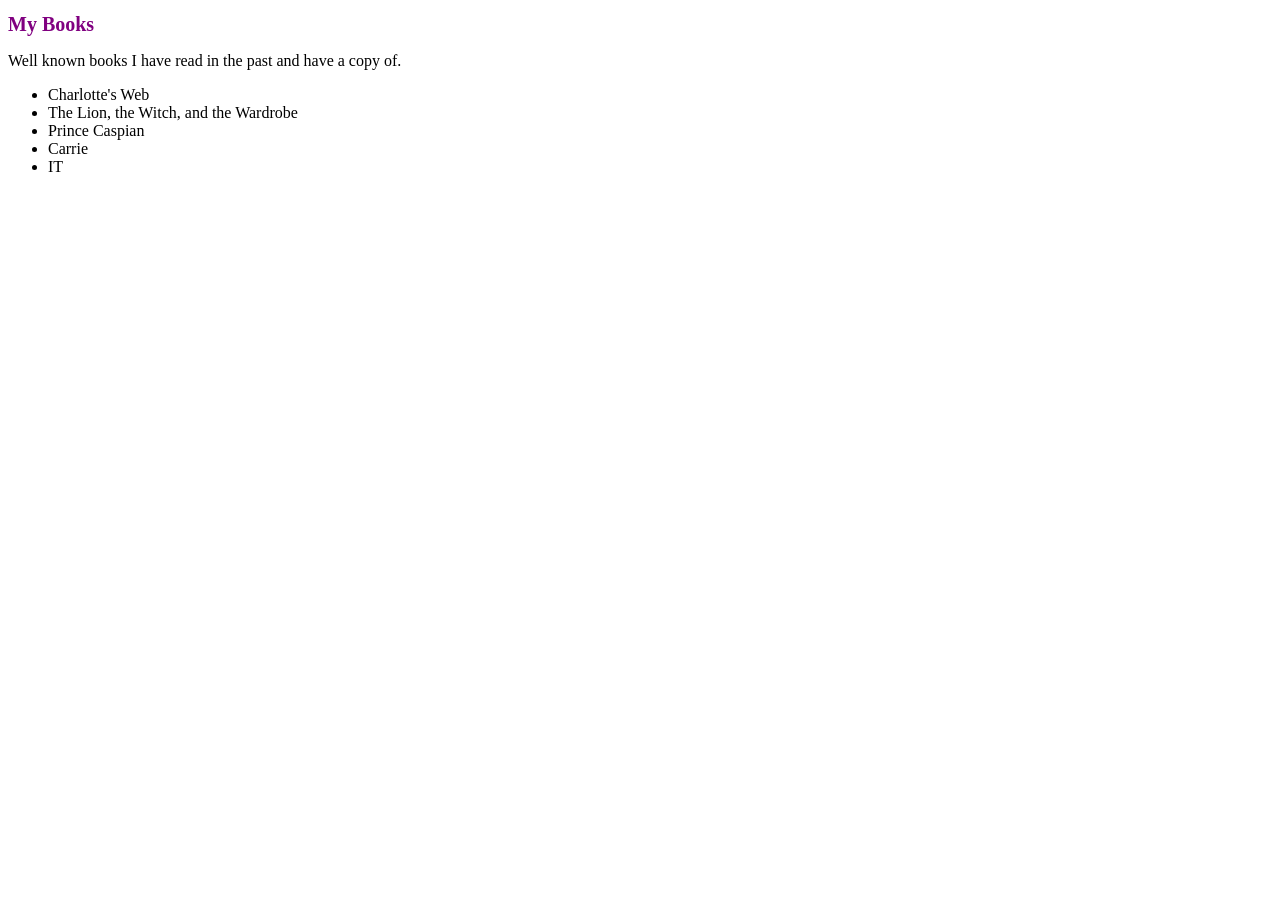
<file: bookExplorer/index.html>
<!--- Desiree Boudreaux Web 124 wk4 07/02/2026 -->
<!DOCTYPE html>
<html lang="en">
<head>
    <meta charset="UTF-8">
    <title>My Books</title>

    <style>
        .highlight {
            color: purple;
            font-weight: bold;
            font-size: 20px;
        }
    </style>
</head>

<body>
    <h1 class="highlight">My Books</h1>
    <p>Well known books I have read in the past and have a copy of.</p>

    <ul id="bookList">
        <li>Charlotte's Web</li>
        <li>The Lion, the Witch, and the Wardrobe</li>
        <li>Prince Caspian</li>
        <li>Carrie</li>
        <li>IT</li>
    </ul>

    <script src="explorer.js"></script>
</body>
</html>
</file>
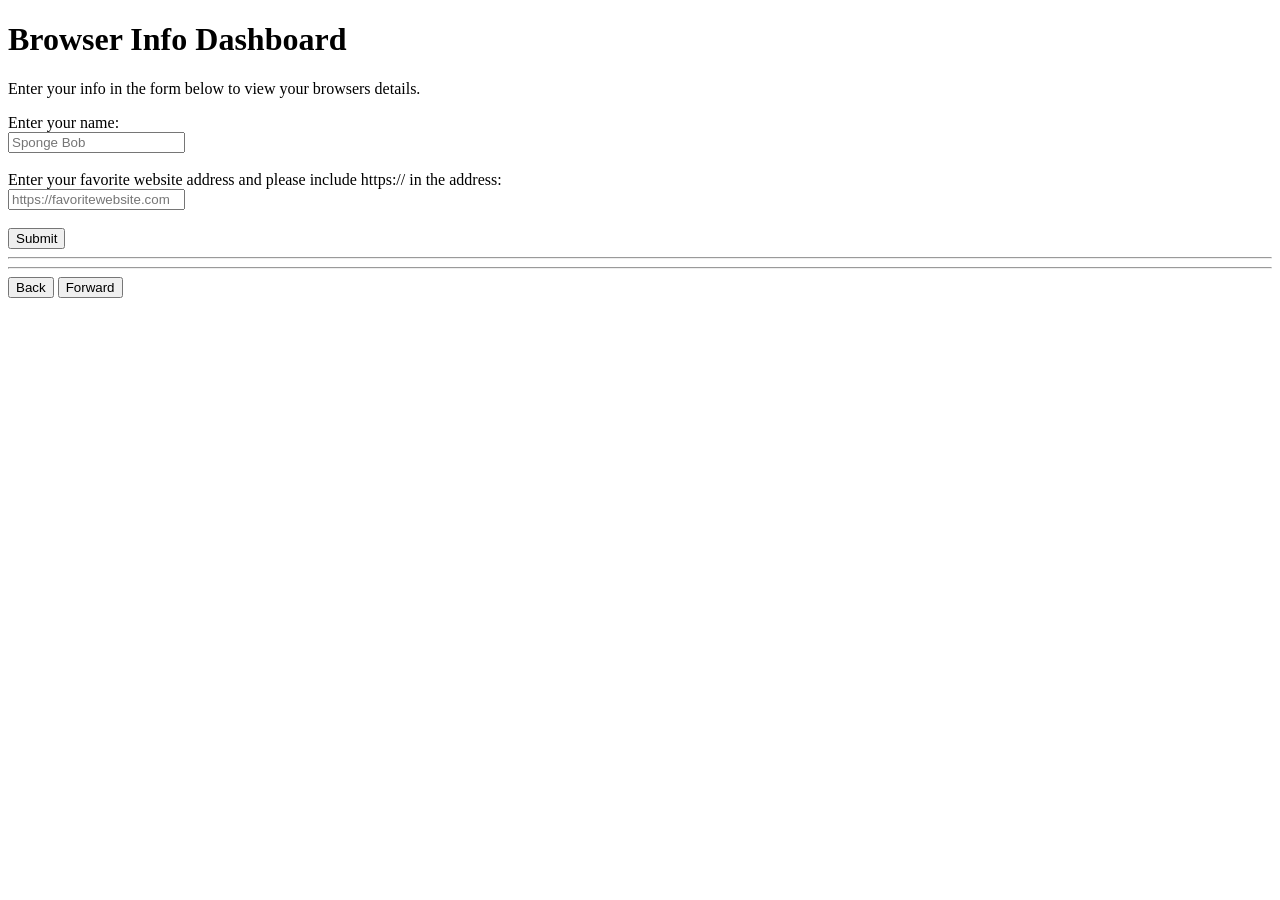
<file: browserDashboard/index.html>
<!-- Desiree Boudreaux WK 6 7/15/2026 -->

<!DOCTYPE html>
<html lang="en">

<head>
    <meta charset="UTF-8">
    <title>Browser Info Dashboard</title>
    <script src="dashboard.js" defer></script>
</head>

<body>
    <h1>Browser Info Dashboard</h1>
    <p>Enter your info in the form below to view your browsers details.</p>

    <!-- Form -->
    <form name="userForm" id="userForm">
        <label for="userName">Enter your name:</label><br>
        <input type="text" id="userName" name="userName" placeholder="Sponge Bob"><br><br>

        <label for="favoriteSite">Enter your favorite website address and please include https:// in the address:</label><br>
        <input type="text" id="favoriteSite" name="favoriteSite" placeholder="https://favoritewebsite.com"><br><br>

        <button type="submit">Submit</button>
    </form>

    <hr>

    <!-- Output Section -->
    <section id="output"></section>

    <hr>

    <!-- History Buttons -->
    <button id="backBtn">Back</button>
    <button id="forwardBtn">Forward</button>

</body>

</html>
</file>
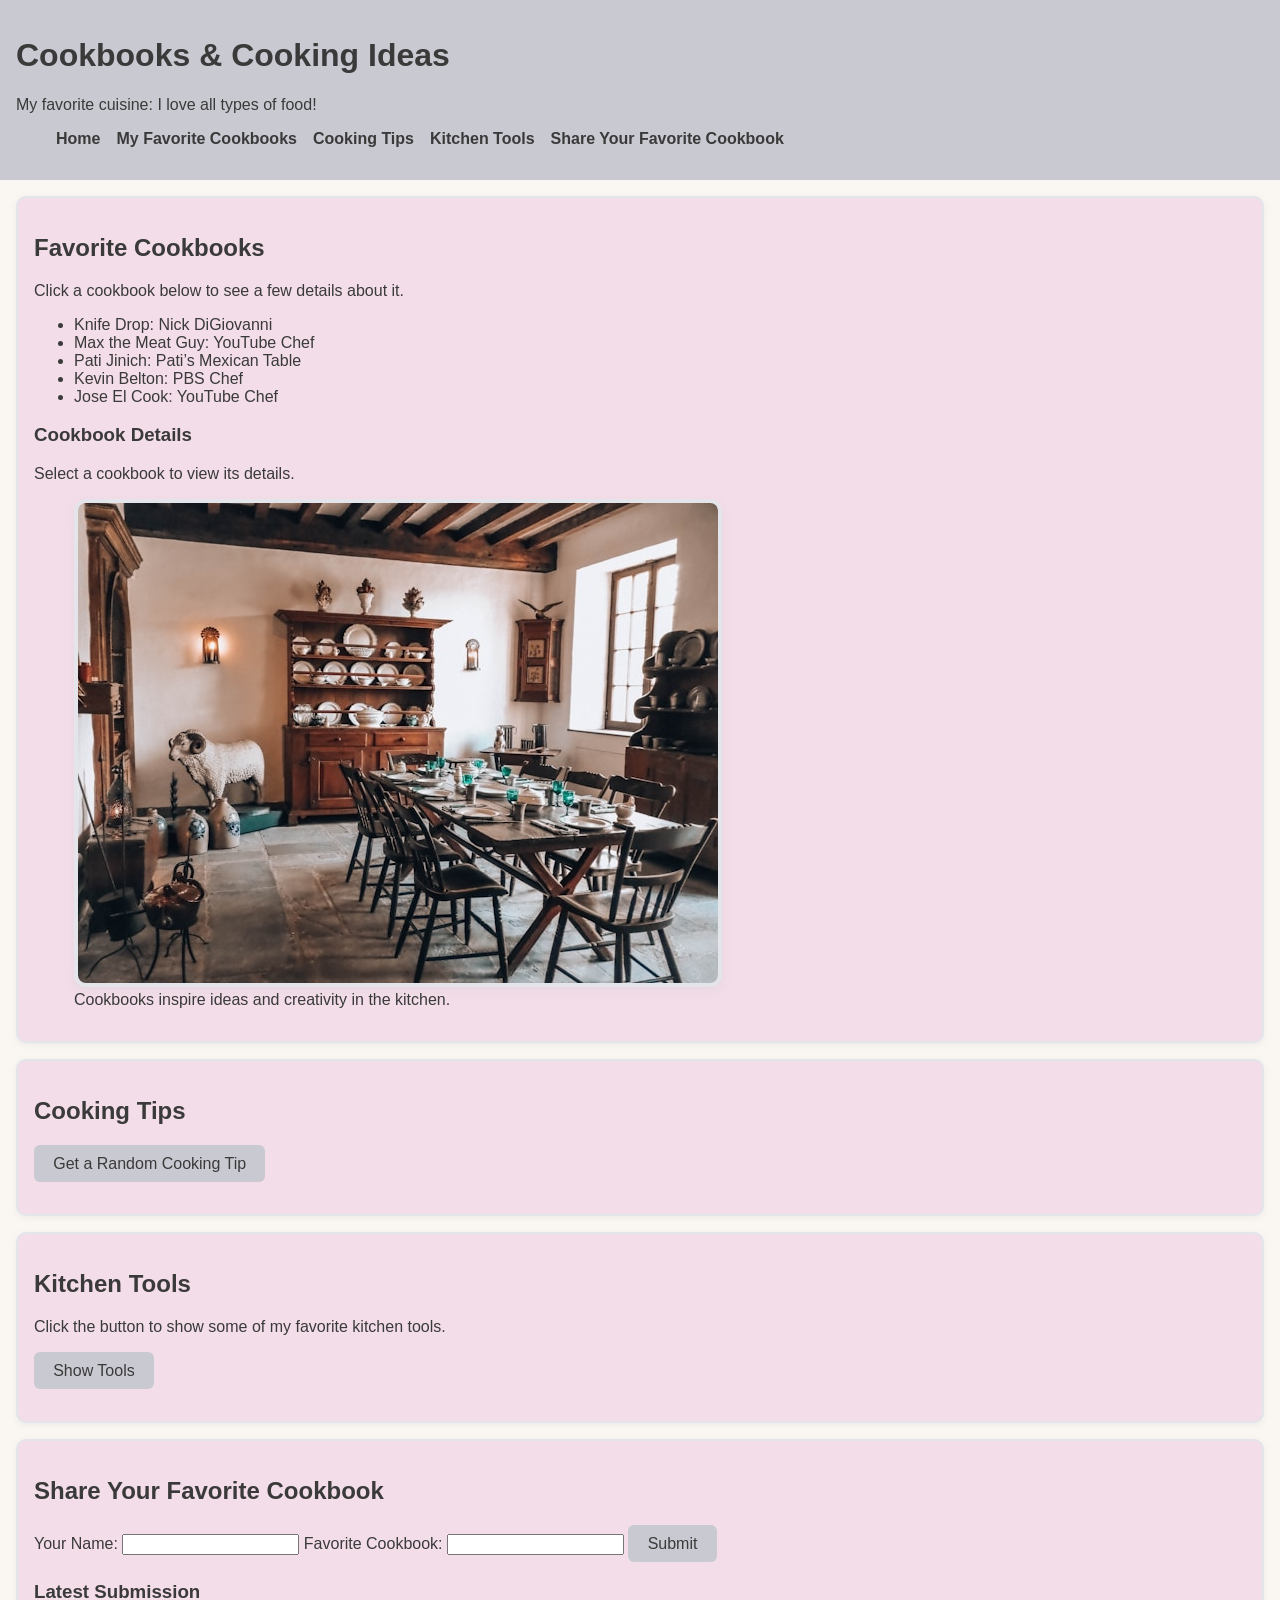
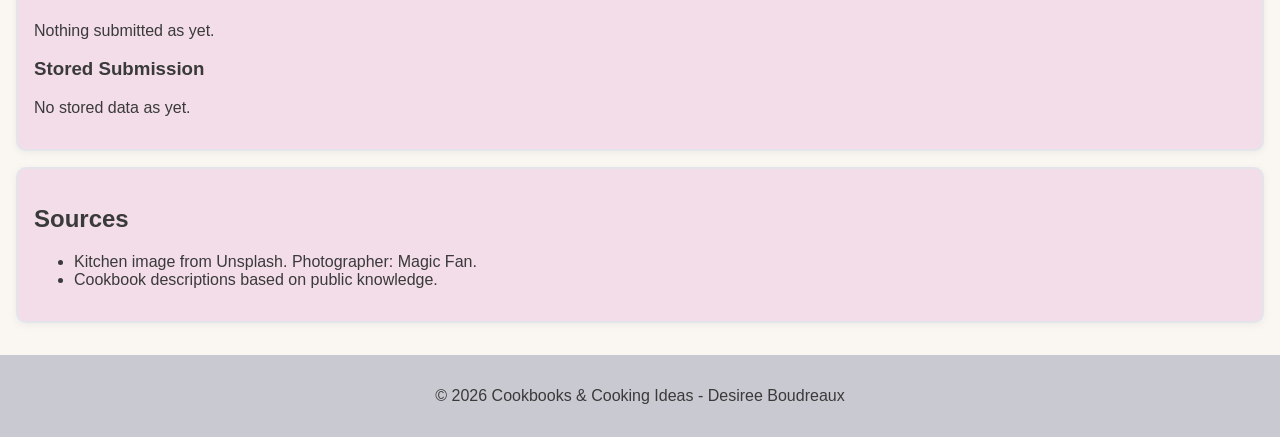
<file: finalAssignment/index.html>
<!-- Desiree Boudreaux Final Wk7 7/21/2026 -->
<!DOCTYPE html>
<html lang="en">

<head>
  <meta charset="UTF-8" />
  <title>Cookbooks & Cooking Ideas</title>
  <link rel="stylesheet" href="styles.css" />
</head>

<body>

  <!-- Homepage and Navigation -->
  <header id="home">
    <h1>Cookbooks & Cooking Ideas</h1>
    <p id="profile-output"></p>
    <nav>
      <ul id="nav-list">
        <li><a href="#home">Home</a></li>
        <li><a href="#cookbooks">My Favorite Cookbooks</a></li>
        <li><a href="#tips">Cooking Tips</a></li>
        <li><a href="#tools">Kitchen Tools</a></li>
        <li><a href="#feedback">Share Your Favorite Cookbook</a></li>
      </ul>
    </nav>
  </header>

  <main>

    <!-- Section 1 -->
    <section id="cookbooks">
      <h2>Favorite Cookbooks</h2>
      <p>Click a cookbook below to see a few details about it.</p>

      <!-- Event Delegation -->
      <ul id="cookbook-list">
        <li book-id="0">Knife Drop: Nick DiGiovanni</li>
        <li book-id="1">Max the Meat Guy: YouTube Chef</li>
        <li book-id="2">Pati Jinich: Pati’s Mexican Table</li>
        <li book-id="3">Kevin Belton: PBS Chef</li>
        <li book-id="4">Jose El Cook: YouTube Chef</li>
      </ul>

      <div id="book-details">
        <h3>Cookbook Details</h3>
        <p id="book-title">Select a cookbook to view its details.</p>
        <p id="book-author"></p>
        <p id="book-year"></p>
      </div>

      <figure>
        <img src="magic-fan-YZQPJCd7hYY-unsplash.jpg" alt="Modern pink kitchen" />
        <figcaption>Cookbooks inspire ideas and creativity in the kitchen.</figcaption>
      </figure>
    </section>

    <!-- Section 2 -->
    <section id="tips">
      <h2>Cooking Tips</h2>
      <button id="tip-btn">Get a Random Cooking Tip</button>
      <p id="tip-output"></p>
    </section>

    <!-- Section 3 -->
    <section id="tools">
      <h2>Kitchen Tools</h2>
      <p>Click the button to show some of my favorite kitchen tools.</p>
      <button id="show-tools-btn">Show Tools</button>
      <p id="tools-output"></p>
    </section>

    <!-- Form -->
    <section id="feedback">
      <h2>Share Your Favorite Cookbook</h2>

      <form id="cookbook-form">
        <label for="name-input">Your Name:</label>
        <input type="text" id="name-input" required />

        <label for="cookbook-input">Favorite Cookbook:</label>
        <input type="text" id="cookbook-input" required />

        <button type="submit">Submit</button>
      </form>

      <div id="submission-output">
        <h3>Latest Submission</h3>
        <p id="submission-text">Nothing submitted as yet.</p>
      </div>

      <div id="stored-output">
        <h3>Stored Submission</h3>
        <p id="stored-text">No stored data as yet.</p>
      </div>
    </section>

    <!-- Sources -->
    <section id="sources">
      <h2>Sources</h2>
      <ul>
        <li>Kitchen image from Unsplash. Photographer: Magic Fan.</li>
        <li>Cookbook descriptions based on public knowledge.</li>
      </ul>
    </section>

  </main>

  <footer>
    <p>&copy; 2026 Cookbooks & Cooking Ideas - Desiree Boudreaux</p>
  </footer>

  <script src="script.js"></script>
</body>

</html>
</file>
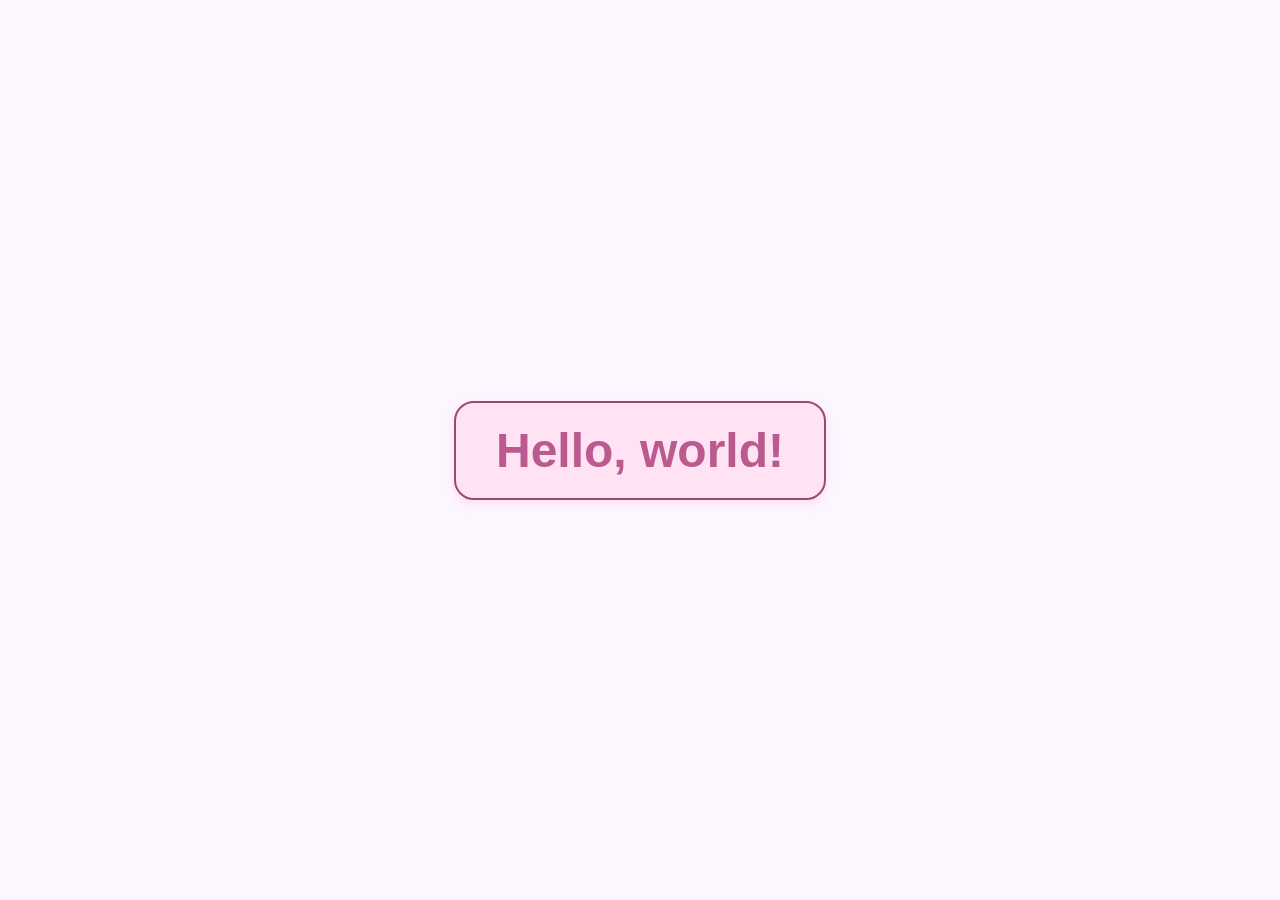
<file: HelloWorld/index.html>
<!DOCTYPE html>
<html lang="en">
<head>
  <meta charset="UTF-8">
  <title>Hello, world!</title>
  <style>
    body {
      background: #fdf6ff;
      font-family: "Poppins", sans-serif;
      display: flex;
      justify-content: center;
      align-items: center;
      height: 100vh;
      margin: 0;
      color: #ba5a8f;
      text-align: center;
    }

    h1 {
      font-size: 3rem;
      background: #ffe3f4;
      padding: 20px 40px;
      border-radius: 20px;
      box-shadow: 0 4px 10px rgba(255, 122, 196, 0.2);
      border: 2px solid #964b74;
    }
  </style>
</head>
<body>
  <h1>Hello, world!</h1>
</body>
</file>
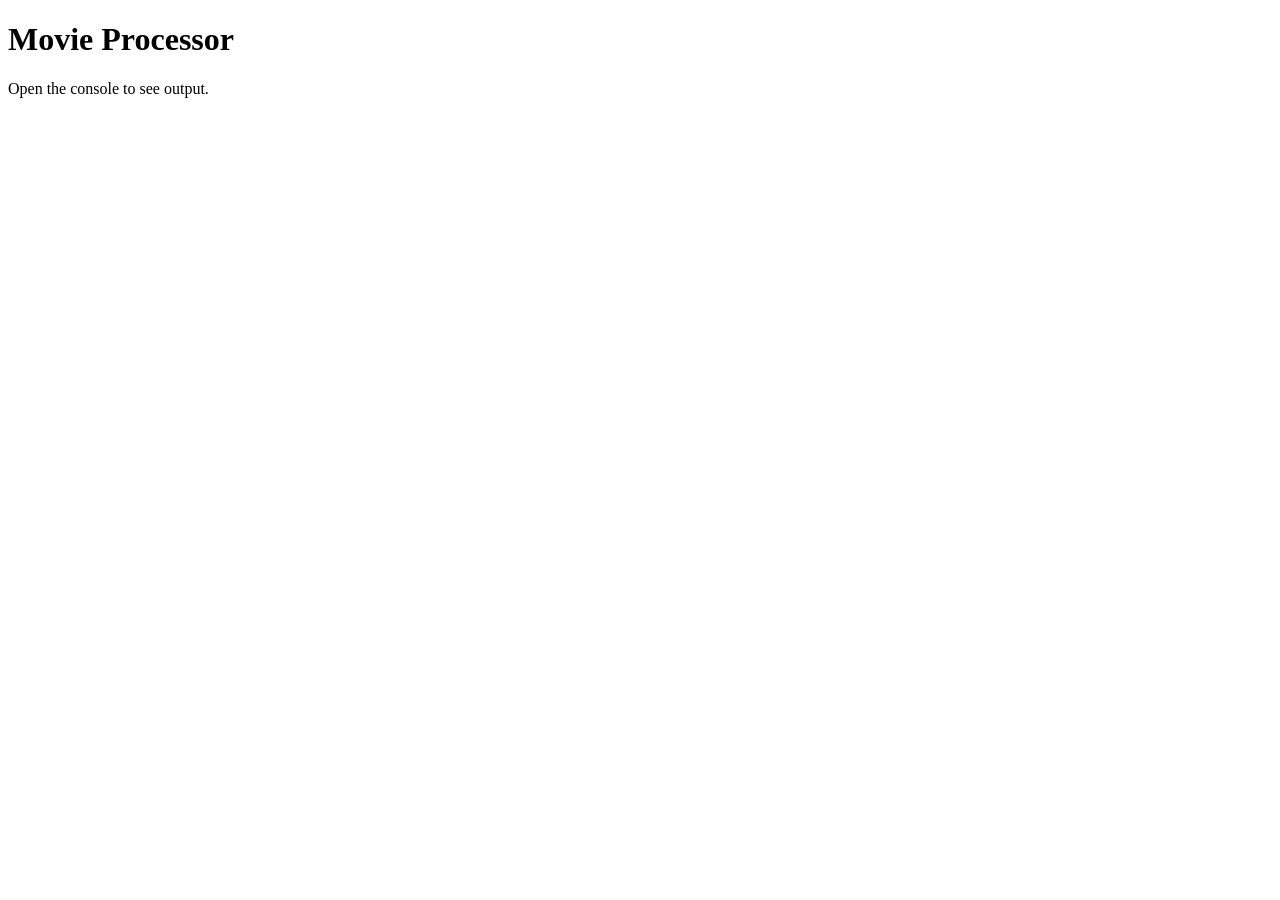
<file: movieProcessor/index.html>
<!--- Desiree Boudreaux Week 3 JavaScript 2 06/23/2026 --->

<!DOCTYPE html>
<html lang="en">

<head>
    <meta charset="UTF-8">
    <title>Movie processor</title>
</head>

<body>
    <h1>Movie Processor</h1>
    <p>Open the console to see output.</p>

    <script src="processor.js"></script>
</body>

</html>
</file>
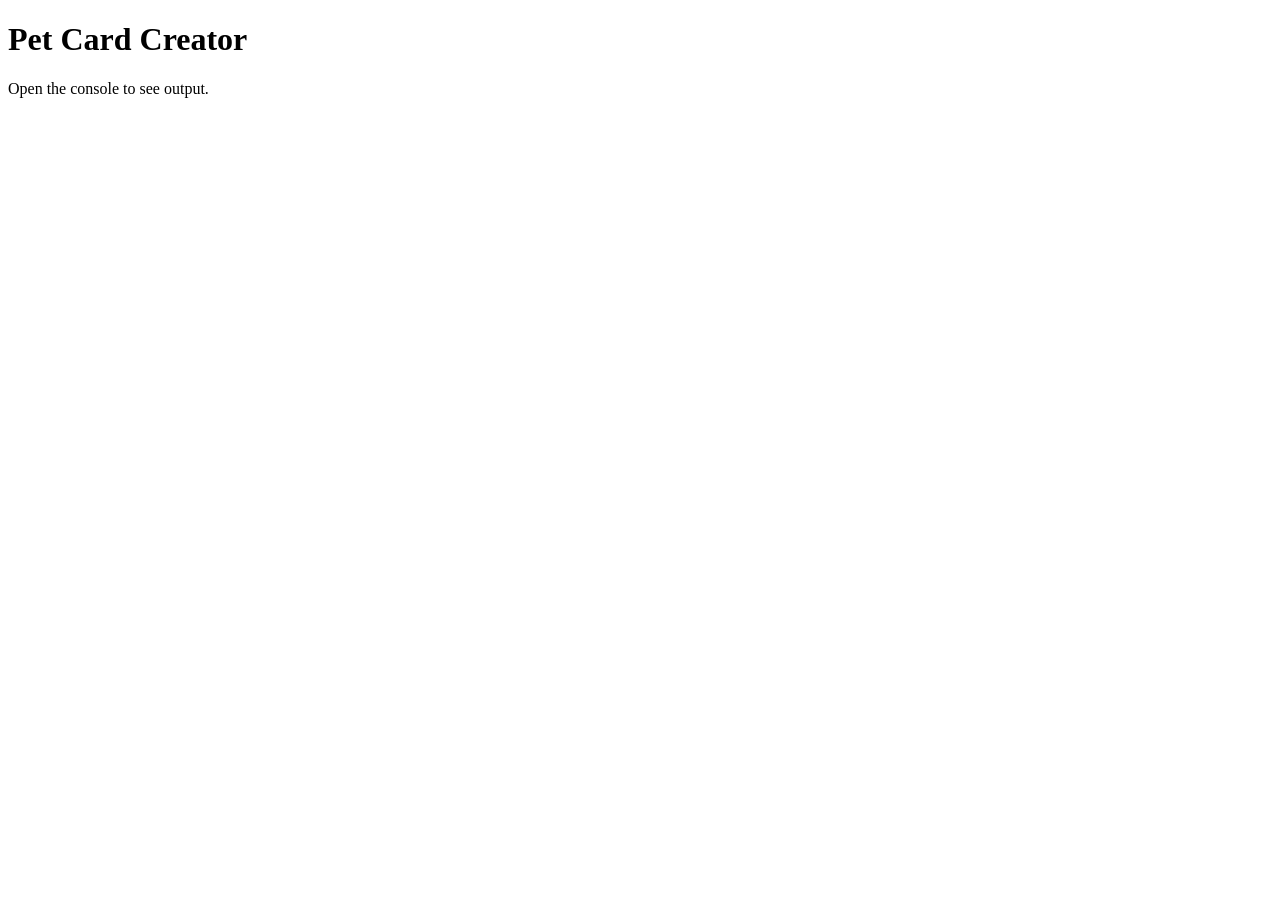
<file: petCardCreator/index.html>
<!-- Desiree Boudreaux 6/19/2026 --> 
<!DOCTYPE html>
<html lang="en">

<head>
    <meta charset="UTF-8">
    <title>Pet Card Creator</title>
</head>

<body>
    <h1>Pet Card Creator</h1>
    <p>Open the console to see output.</p>

    <script src="cardCreator.js"></script>
</body>

</html>
</file>
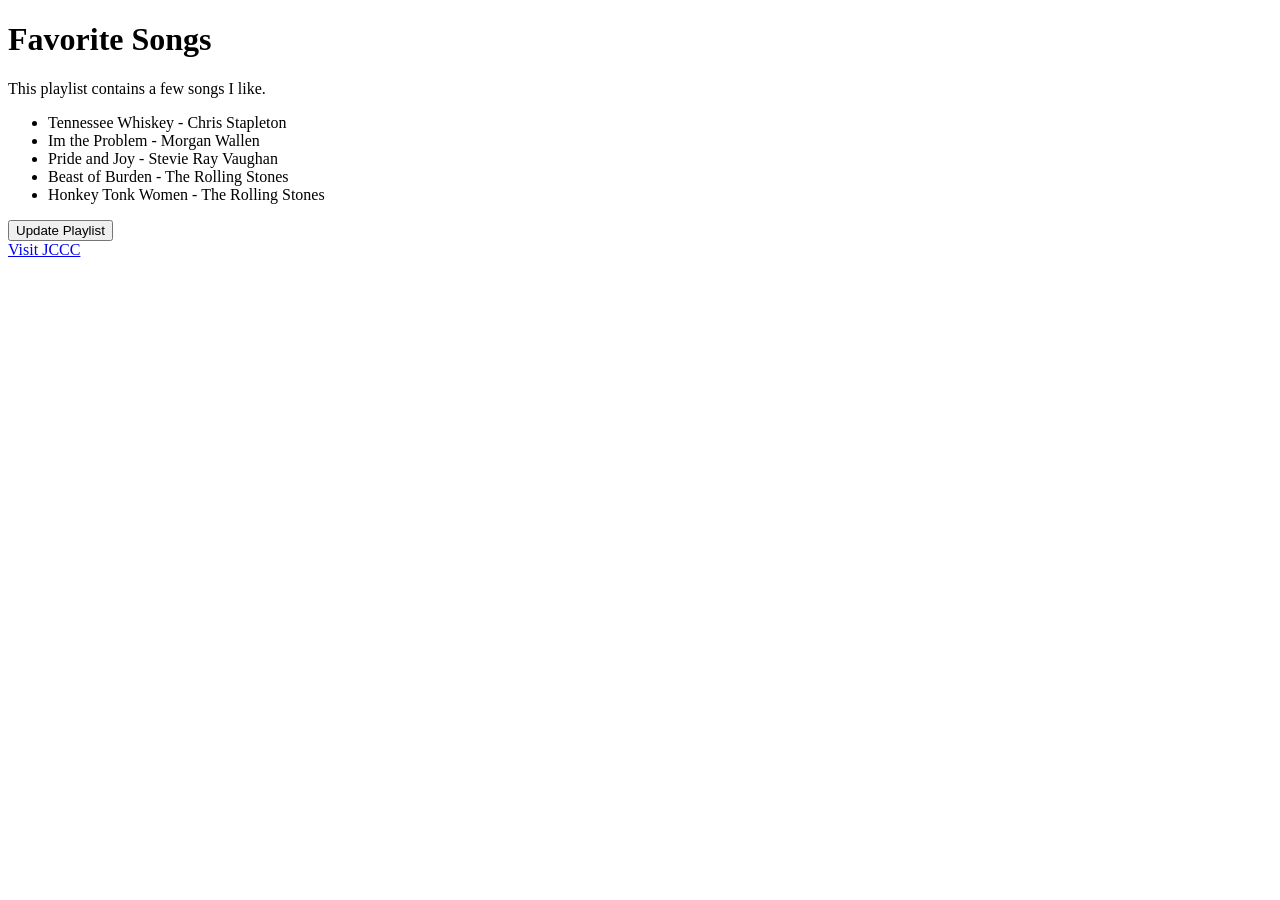
<file: playlist/index.html>
<!--- Desiree Boureaux 7/6/2026 Web 124 wk 5 -->

<!DOCTYPE html>
<html lang="en">

<head>
    <meta charset="UTF-8">
    <title>My Playlist</title>
    <script src="playlist.js" defer></script>
</head>

<body>

    <h1 id="mainHeading">Favorite Songs</h1>

    <p>This playlist contains a few songs I like.</p>

    <ul id="songList">
        <li>Tennessee Whiskey - Chris Stapleton</li>
        <li>Im the Problem - Morgan Wallen</li>
        <li>Pride and Joy - Stevie Ray Vaughan</li>
        <li>Beast of Burden - The Rolling Stones</li>
        <li>Honkey Tonk Women - The Rolling Stones</li>
    </ul>

    <div id="buttonContainer">
        <button id="updateBtn">Update Playlist</button>
    </div>

    <a id="jcccLink" href="https://www.jccc.edu">Visit JCCC</a>

</body>

</html>
</file>
<file: finalAssignment/styles.css>
/* Desiree Boudreaux Final Wk7 7/21/2026 */

/* Global Styles */
body {
  font-family: Arial, sans-serif;
  margin: 0;
  background-color: #FAF7F2; /* creamish white */
  color: #3A3A3A; /* charcoal for text */
}

/* Header */
header {
  background-color: #C9C9D1; /* stone gray */
  color: #3A3A3A;
  padding: 1rem;
}

nav ul {
  list-style: none;
  display: flex;
  gap: 1rem;
}

nav a {
  color: #3A3A3A;
  text-decoration: none;
  font-weight: bold;
}

nav a:hover {
  text-decoration: underline;
}

/* Sections */
section {
  background: #F3DDE8; /* very soft pink */
  margin: 1rem;
  padding: 1rem;
  border-radius: 10px;
  border: 2px solid #E4E4EB; /* silver */
  box-shadow: 0 2px 6px rgba(201, 201, 209, 0.25); /* gray shadow */
}

/* Buttons */
button {
  background-color: #C9C9D1; /* stone gray */
  color: #3A3A3A;
  padding: 0.6rem 1.2rem;
  border: none;
  border-radius: 6px;
  font-size: 1rem;
  cursor: pointer;
}

button:hover {
  background-color: #B8B8C2; /* slightly deeper stone gray*/
}

/* Images */
figure img {
  max-width: 100%;
  border-radius: 12px;
  border: 4px solid #E4E4EB; /* silver */
  box-shadow: 0 4px 10px rgba(201, 201, 209, 0.3); /* soft stone shadow */
}

/* Footer */
footer {
  background-color: #C9C9D1; /* stone gray */
  color: #3A3A3A;
  text-align: center;
  padding: 1rem;
  margin-top: 2rem;
}

/* Responsive Navigation */
@media (max-width: 600px) {
  nav ul {
    flex-direction: column;
  }
}
</file>
